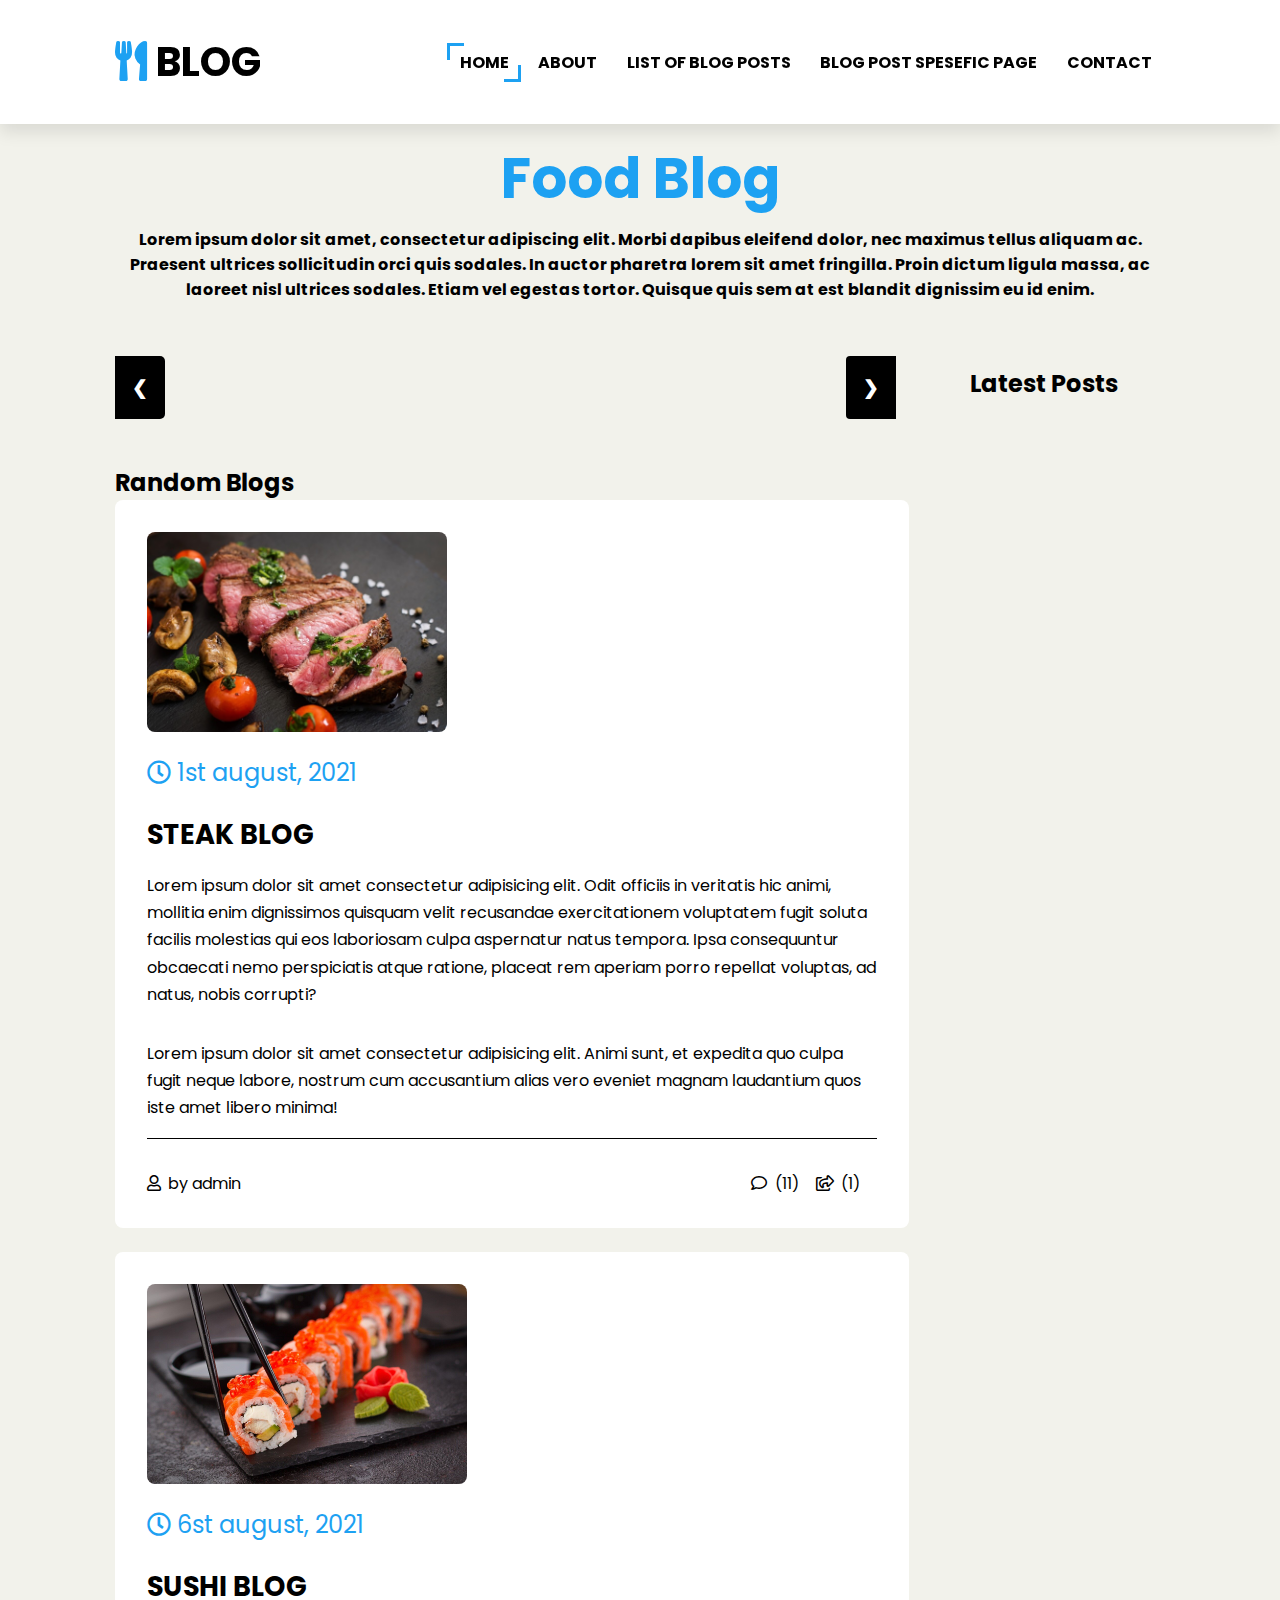
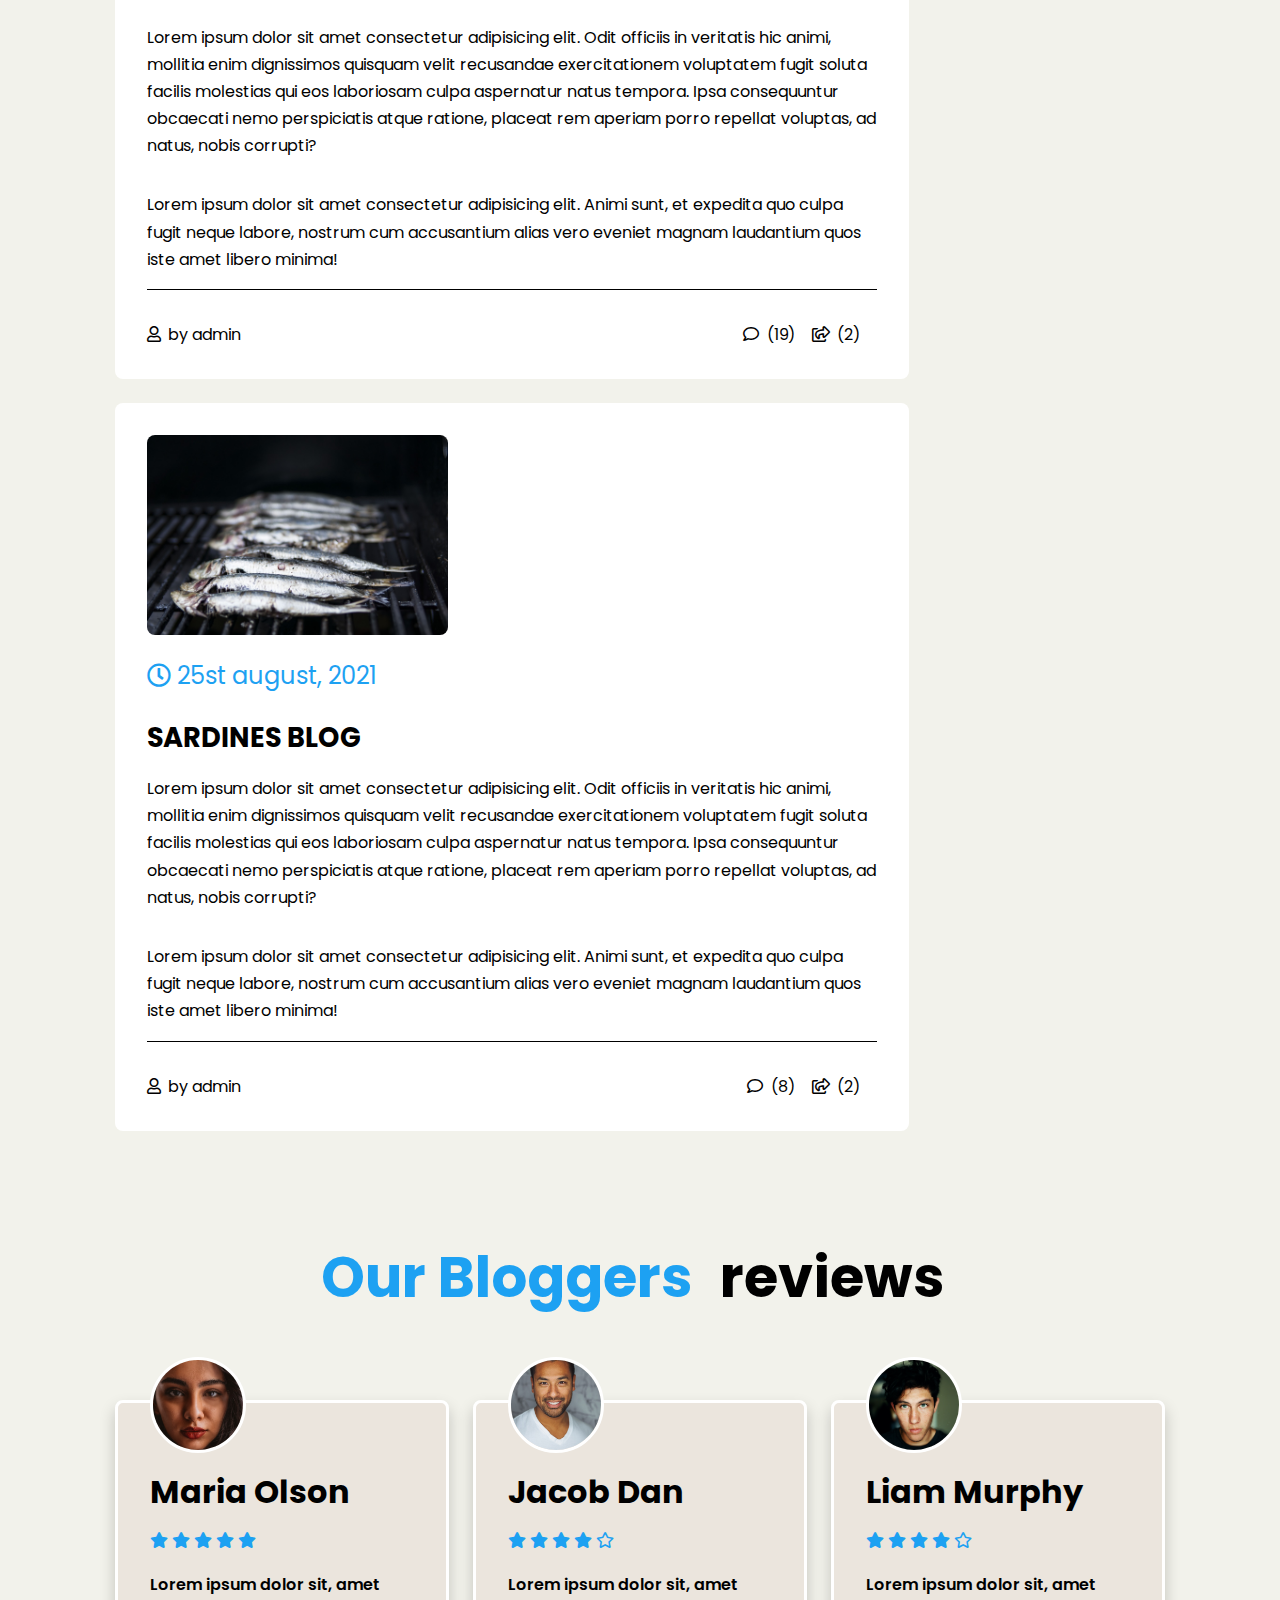
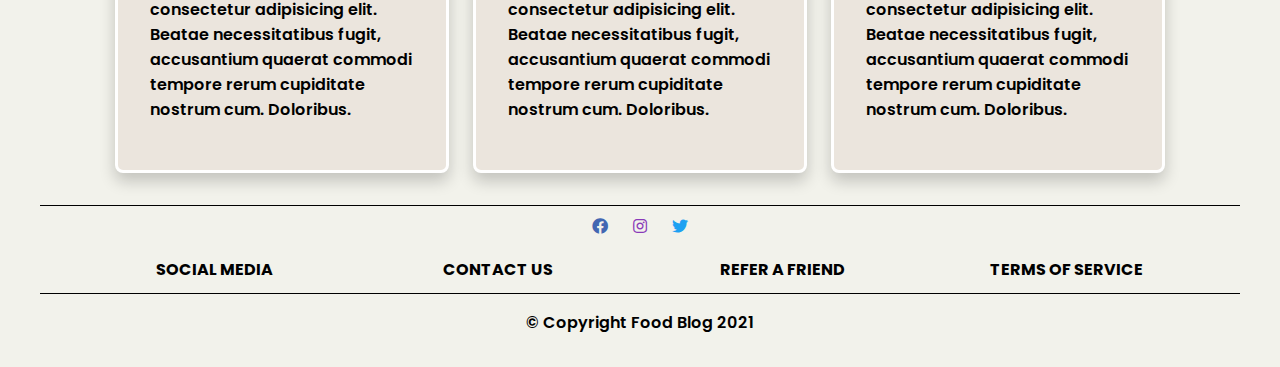
<file: index.html>
<!DOCTYPE html>
<html lang="en">
   <head>
      <meta charset="UTF-8">
      <meta http-equiv="X-UA-Compatible" content="IE=edge">
      <meta name="viewport" content="width=device-width, initial-scale=1.0">
      <meta name="description" content="Get inspired by multiple blogs and start your own blog now!">
      <link rel="stylesheet" href="https://cdnjs.cloudflare.com/ajax/libs/font-awesome/5.15.4/css/all.min.css" integrity="sha512-1ycn6IcaQQ40/MKBW2W4Rhis/DbILU74C1vSrLJxCq57o941Ym01SwNsOMqvEBFlcgUa6xLiPY/NS5R+E6ztJQ==" crossorigin="anonymous" referrerpolicy="no-referrer" />
      <link rel="stylesheet" href="css/style.css">
      <title>Home Page</title>
   </head>
   <body>
      <header>
         <a href="#" class="logo"><i class="fas fa-utensils"></i>BLOG</a>
         <div id="hamburger" class="fas fa-bars"></div>
         <nav class="navbar" id="navbar">
            <a href="#home" class="nav-item active">HOME</a>
            <a href="about.html" class="nav-item">ABOUT</a>
            <a href="blogpage.html" class="nav-item">LIST OF BLOG POSTS</a>
            <a href="#specific" class="nav-item">BLOG POST SPESEFIC PAGE</a>
            <a href="contact.html" class="nav-item">CONTACT</a>
         </nav>
      </header>
           <section class="food-blog">
         <h1>Food Blog</h1>
         <p>Lorem ipsum dolor sit amet, consectetur adipiscing elit. Morbi dapibus eleifend dolor, nec maximus tellus aliquam ac. Praesent ultrices sollicitudin orci quis sodales. In auctor pharetra lorem sit amet fringilla. Proin dictum ligula massa, ac laoreet nisl ultrices sodales. Etiam vel egestas tortor. Quisque quis sem at est blandit dignissim eu id enim. </p>
      </section>
      <section class="home" id="home">
         <div class="home-content">
            <a class="Back" onclick="plusSlides(-1)">&#10094;</a>
            <a class="forward" onclick="plusSlides(1)">&#10095;</a>
         </div>
         <div class="slider">
            <h2>Latest Posts</h2>
         </div>
      </section>
      <section class="posts" id="posts">
         <h2>Random Blogs</h2>
         <div class="post-container">
            <div class="post">
               <img src="images/juicy-steak-medium-rare-beef-wit.jpg" alt="Juicy steak picture" class="post-image">
               <div class="date">
                  <i class="far fa-clock"></i>
                  <span>1st august, 2021</span>
               </div>
               <h3 class="title">STEAK BLOG</h3>
               <p class="text">Lorem ipsum dolor sit amet consectetur adipisicing elit. Odit officiis in veritatis hic animi, mollitia enim dignissimos quisquam velit recusandae exercitationem voluptatem fugit soluta facilis molestias qui eos laboriosam culpa aspernatur natus tempora. Ipsa consequuntur obcaecati nemo perspiciatis atque ratione, placeat rem aperiam porro repellat voluptas, ad natus, nobis corrupti?</p>
               <p class="text">Lorem ipsum dolor sit amet consectetur adipisicing elit. Animi sunt, et expedita quo culpa fugit neque labore, nostrum cum accusantium alias vero eveniet magnam laudantium quos iste amet libero minima!</p>
               <div class="line"></div>
               <div class="links">
                  <a href="#" class="user">
                  <i class="far fa-user"></i>
                  <span>by admin</span>
                  </a>
                  <a href="#" class="icon">
                  <i class="far fa-comment"></i>
                  <span>(11)</span>
                  </a>
                  <a href="#" class="icon">
                  <i class="far fa-share-square"></i>
                  <span>(1)</span>
                  </a>
               </div>
            </div>
            <div class="post">
               <img src="images/sushi-2853382_1280.jpg" alt="Sushi picture" class="post-image">
               <div class="date">
                  <i class="far fa-clock"></i>
                  <span>6st august, 2021</span>
               </div>
               <h3 class="title">SUSHI BLOG</h3>
               <p class="text">Lorem ipsum dolor sit amet consectetur adipisicing elit. Odit officiis in veritatis hic animi, mollitia enim dignissimos quisquam velit recusandae exercitationem voluptatem fugit soluta facilis molestias qui eos laboriosam culpa aspernatur natus tempora. Ipsa consequuntur obcaecati nemo perspiciatis atque ratione, placeat rem aperiam porro repellat voluptas, ad natus, nobis corrupti?</p>
               <p class="text">Lorem ipsum dolor sit amet consectetur adipisicing elit. Animi sunt, et expedita quo culpa fugit neque labore, nostrum cum accusantium alias vero eveniet magnam laudantium quos iste amet libero minima!</p>
               <div class="line"></div>
               <div class="links">
                  <a href="#" class="user">
                  <i class="far fa-user"></i>
                  <span>by admin</span>
                  </a>
                  <a href="#" class="icon">
                  <i class="far fa-comment"></i>
                  <span>(19)</span>
                  </a>
                  <a href="#" class="icon">
                  <i class="far fa-share-square"></i>
                  <span>(2)</span>
                  </a>
               </div>
            </div>
            <div class="post">
               <img src="images/sardines-3732727_1280.jpeg" alt="Sardines photo" class="post-image">
               <div class="date">
                  <i class="far fa-clock"></i>
                  <span>25st august, 2021</span>
               </div>
               <h3 class="title">SARDINES BLOG</h3>
               <p class="text">Lorem ipsum dolor sit amet consectetur adipisicing elit. Odit officiis in veritatis hic animi, mollitia enim dignissimos quisquam velit recusandae exercitationem voluptatem fugit soluta facilis molestias qui eos laboriosam culpa aspernatur natus tempora. Ipsa consequuntur obcaecati nemo perspiciatis atque ratione, placeat rem aperiam porro repellat voluptas, ad natus, nobis corrupti?</p>
               <p class="text">Lorem ipsum dolor sit amet consectetur adipisicing elit. Animi sunt, et expedita quo culpa fugit neque labore, nostrum cum accusantium alias vero eveniet magnam laudantium quos iste amet libero minima!</p>
               <div class="line"></div>
               <div class="links">
                  <a href="#" class="user">
                  <i class="far fa-user"></i>
                  <span>by admin</span>
                  </a>
                  <a href="#" class="icon">
                  <i class="far fa-comment"></i>
                  <span>(8)</span>
                  </a>
                  <a href="#" class="icon">
                  <i class="far fa-share-square"></i>
                  <span>(2)</span>
                  </a>
               </div>
            </div>
         </div>
      </section>
      <section class="review" id="review">
         <h2 class="heading">Our Bloggers <span>reviews</span></h2>
         <div class="box-container">
            <div class="box">
               <img src="images/photo-1557296387-5358ad7997bb.jpeg" alt="portrait"> 
               <h3>Maria Olson</h3>
               <div class="stars">
                  <i class="fas fa-star"></i>
                  <i class="fas fa-star"></i>
                  <i class="fas fa-star"></i>
                  <i class="fas fa-star"></i>
                  <i class="fas fa-star"></i>
               </div>
               <p>Lorem ipsum dolor sit, amet consectetur adipisicing elit. Beatae necessitatibus fugit, accusantium quaerat commodi tempore rerum cupiditate nostrum cum. Doloribus.</p>
            </div>
            <div class="box">
               <img src="images/photo-1507003211169-0a1dd7228f2d.jpeg" alt="portrait"> 
               <h3>Jacob Dan</h3>
               <div class="stars">
                  <i class="fas fa-star"></i>
                  <i class="fas fa-star"></i>
                  <i class="fas fa-star"></i>
                  <i class="fas fa-star"></i>
                  <i class="far fa-star"></i>
               </div>
               <p>Lorem ipsum dolor sit, amet consectetur adipisicing elit. Beatae necessitatibus fugit, accusantium quaerat commodi tempore rerum cupiditate nostrum cum. Doloribus.</p>
            </div>
            <div class="box">
               <img src="images/photo-1499996860823-5214fcc65f8f.jpeg" alt="portrait"> 
               <h3>Liam Murphy</h3>
               <div class="stars">
                  <i class="fas fa-star"></i>
                  <i class="fas fa-star"></i>
                  <i class="fas fa-star"></i>
                  <i class="fas fa-star"></i>
                  <i class="far fa-star"></i>
               </div>
               <p>Lorem ipsum dolor sit, amet consectetur adipisicing elit. Beatae necessitatibus fugit, accusantium quaerat commodi tempore rerum cupiditate nostrum cum. Doloribus.</p>
            </div>
         </div>
      </section>
      <footer>
         <div class="line"></div>
         <div class="social-media">
            <a href="#"><i class="fab fa-facebook"></i></a>
            <a href="#"><i class="fab fa-instagram"></i></a>
            <a href="#"><i class="fab fa-twitter"></i></a>
         </div>
         <div class="footer-choice">
            <div class="footer-nav">
               <ul>
                  <li><a class="nav-link" href="#">SOCIAL MEDIA</a></li>
               </ul>
            </div>
            <div class="footer-nav">
               <ul>
                  <li><a class="nav-link" href="#">CONTACT US</a></li>
               </ul>
            </div>
            <div class="footer-nav">
               <ul>
                  <li><a class="nav-link" href="#">REFER A FRIEND</a></li>
               </ul>
            </div>
            <div class="footer-nav">
               <ul>
                  <li><a class="nav-link" href="#">TERMS OF SERVICE</a></li>
               </ul>
            </div>
         </div>
         <div class="copyright">
            <p>&#169; Copyright Food Blog 2021</p>
         </div>
      </footer>
      <script src="js/index.js"></script>
      <script src="js/custom.js"></script>
   </body>
</html>
</file>
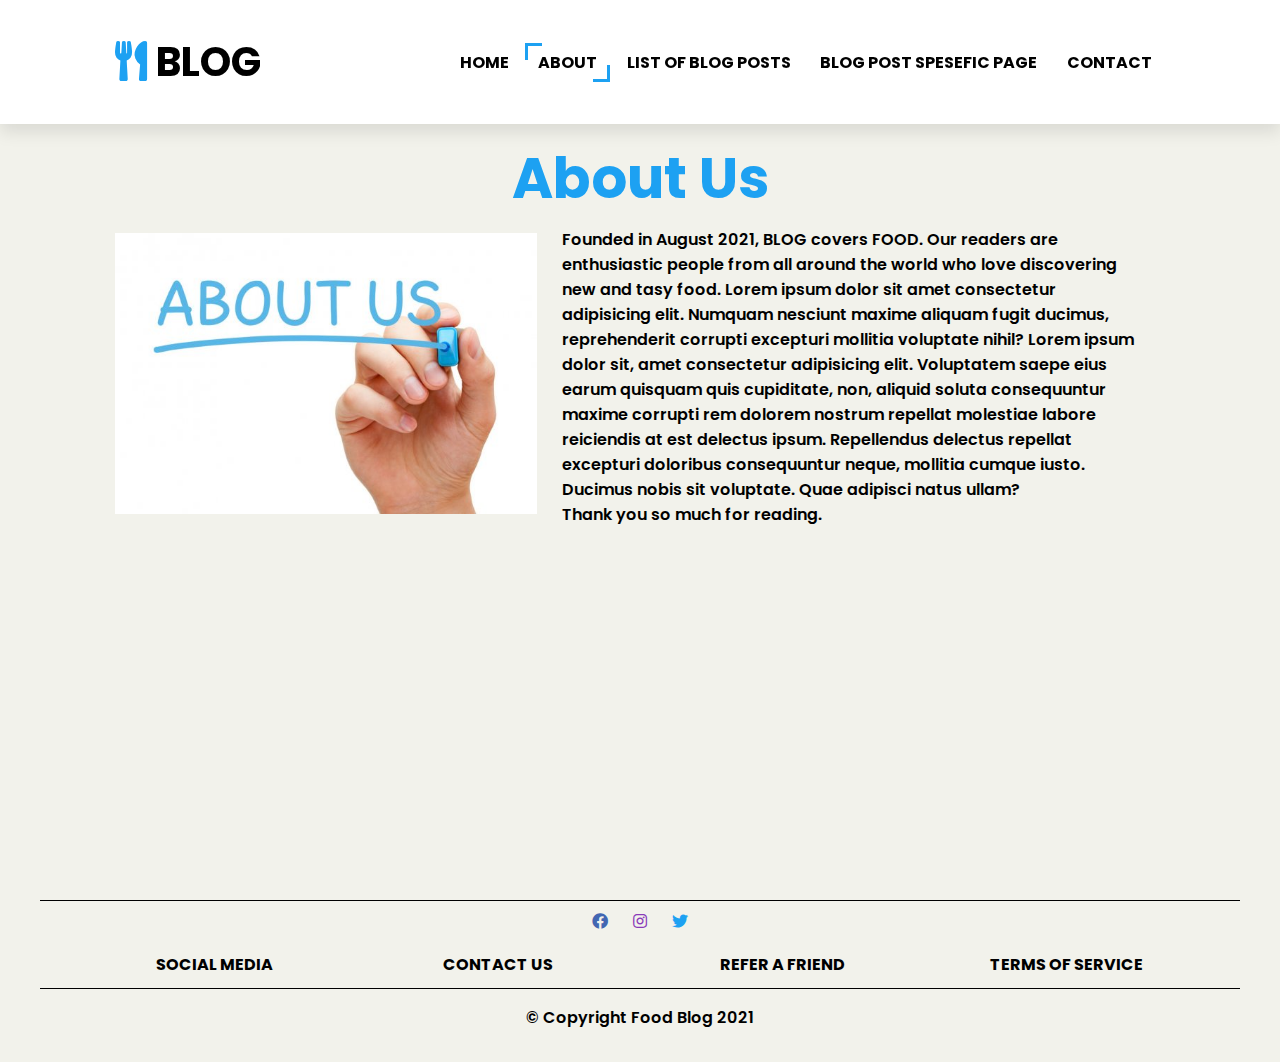
<file: about.html>
<!DOCTYPE html>
<html lang="en">
   <head>
      <meta charset="UTF-8">
      <meta http-equiv="X-UA-Compatible" content="IE=edge">
      <meta name="viewport" content="width=device-width, initial-scale=1.0">
      <meta name="description" content="Everything you need to know about  Food Blog">
      <link rel="stylesheet" href="https://cdnjs.cloudflare.com/ajax/libs/font-awesome/5.15.4/css/all.min.css" integrity="sha512-1ycn6IcaQQ40/MKBW2W4Rhis/DbILU74C1vSrLJxCq57o941Ym01SwNsOMqvEBFlcgUa6xLiPY/NS5R+E6ztJQ==" crossorigin="anonymous" referrerpolicy="no-referrer" />
      <link rel="stylesheet" href="css/style.css">
      <title>About Page</title>
   </head>
   <body>
      <header>
         <a href="index.html" class="logo"><i class="fas fa-utensils"></i>BLOG</a>
         <div id="hamburger" class="fas fa-bars"></div>
         <nav class="navbar" id="navbar">
            <a href="index.html" class="nav-item">HOME</a>
            <a href="about.html" class="nav-item active">ABOUT</a>
            <a href="blogpage.html" class="nav-item">LIST OF BLOG POSTS</a>
            <a href="#specific" class="nav-item">BLOG POST SPESEFIC PAGE</a>
            <a href="contact.html" class="nav-item">CONTACT</a>
         </nav>
      </header>
      <div class="about-us">
         <h1>About Us</h1>
         <div class="about-us-section">
            <div class="about-image">
               <img src="images/depositphotos_39479909-stock-photo-about-us-blue-marker.jpeg" alt="about us image"> 
            </div>
            <div class="content">
               <p>Founded in August 2021, BLOG covers FOOD. Our readers are enthusiastic people from all around the world who love discovering new and tasy food. Lorem ipsum dolor sit amet consectetur adipisicing elit. Numquam nesciunt maxime aliquam fugit ducimus, reprehenderit corrupti excepturi mollitia voluptate nihil? Lorem ipsum dolor sit, amet consectetur adipisicing elit. Voluptatem saepe eius earum quisquam quis cupiditate, non, aliquid soluta consequuntur maxime corrupti rem dolorem nostrum repellat molestiae labore reiciendis at est delectus ipsum. Repellendus delectus repellat excepturi doloribus consequuntur neque, mollitia cumque iusto. Ducimus nobis sit voluptate. Quae adipisci natus ullam?</p>
               <p> Thank you so much for reading.</p>
            </div>
         </div>
      </div>
   
      <footer>
         <div class="line"></div>
         <div class="social-media">
            <a href="#"><i class="fab fa-facebook"></i></a>
            <a href="#"><i class="fab fa-instagram"></i></a>
            <a href="#"><i class="fab fa-twitter"></i></a>
         </div>
         <div class="footer-choice">
            <div class="footer-nav">
               <ul>
                  <li><a class="nav-link" href="#">SOCIAL MEDIA</a></li>
               </ul>
            </div>
            <div class="footer-nav">
               <ul>
                  <li><a class="nav-link" href="#">CONTACT US</a></li>
               </ul>
            </div>
            <div class="footer-nav">
               <ul>
                  <li><a class="nav-link" href="#">REFER A FRIEND</a></li>
               </ul>
            </div>
            <div class="footer-nav">
               <ul>
                  <li><a class="nav-link" href="#">TERMS OF SERVICE</a></li>
               </ul>
            </div>
         </div>
         <div class="copyright">
            <p>&#169; Copyright Food Blog 2021</p>
         </div>
      </footer>
      <script src="js/index.js"></script>
      <script src="js/custom.js"></script>
      </div>
   </body>
</html>
</file>
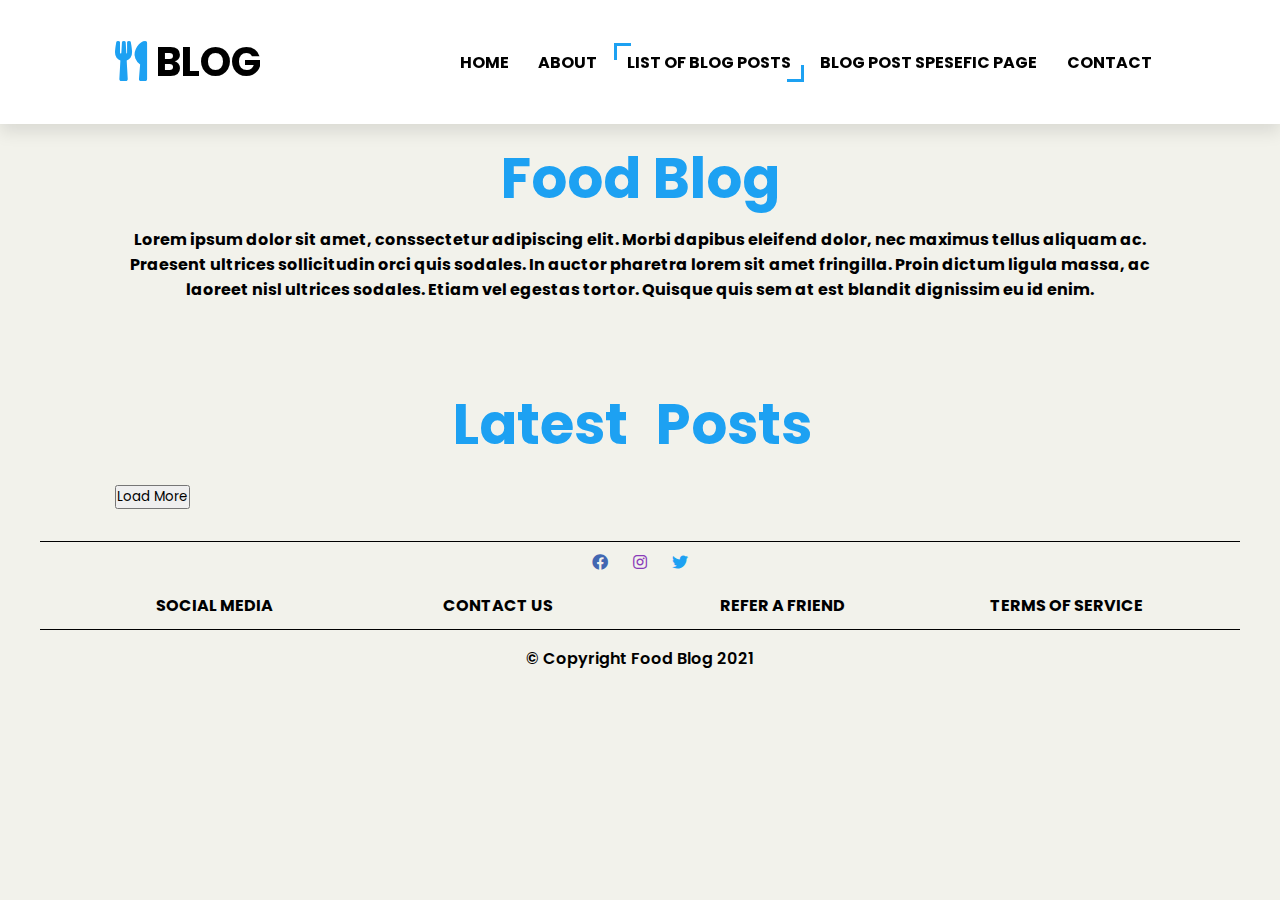
<file: blogpage.html>
<!DOCTYPE html>
<html lang="en">
   <head>
      <meta charset="UTF-8">
      <meta http-equiv="X-UA-Compatible" content="IE=edge">
      <meta name="viewport" content="width=device-width, initial-scale=1.0">
      <meta name="description" content="Get inspired by multiple blogs and start your own blog now!">
      <link rel="stylesheet" href="https://cdnjs.cloudflare.com/ajax/libs/font-awesome/5.15.4/css/all.min.css" integrity="sha512-1ycn6IcaQQ40/MKBW2W4Rhis/DbILU74C1vSrLJxCq57o941Ym01SwNsOMqvEBFlcgUa6xLiPY/NS5R+E6ztJQ==" crossorigin="anonymous" referrerpolicy="no-referrer" />
      <link rel="stylesheet" href="css/style.css">
      <title>Blog Page</title>
      <style type="text/css">
      </style>
   </head>
   <body>
      <header>
         <a href="index.html" class="logo"><i class="fas fa-utensils"></i>BLOG</a>
         <div id="hamburger" class="fas fa-bars"></div>
         <nav class="navbar" id="navbar">
            <a href="index.html" class="nav-item">HOME</a>
            <a href="about.html" class="nav-item">ABOUT</a>
            <a href="blogpage.html" class="nav-item active">LIST OF BLOG POSTS</a>
            <a href="#specific" class="nav-item">BLOG POST SPESEFIC PAGE</a>
            <a href="contact.html" class="nav-item">CONTACT</a>
        </nav>
      </header>
       <section class="food-blog">
         <h1>Food Blog</h1>
         <p>Lorem ipsum dolor sit amet, conssectetur adipiscing elit. Morbi dapibus eleifend dolor, nec maximus tellus aliquam ac. Praesent ultrices sollicitudin orci quis sodales. In auctor pharetra lorem sit amet fringilla. Proin dictum ligula massa, ac laoreet nisl ultrices sodales. Etiam vel egestas tortor. Quisque quis sem at est blandit dignissim eu id enim. </p>
      </section>
      <section class="latest-posts" id="latest-posts">
         <h2 class="heading">Latest <span>Posts</span></h2>
         <div class="box-container gallery"></div>
         <input type="button" name="" value="Load More" id="load_more">
      </section>
      <div id="modal01" class="w3-modal" onclick="this.style.display='none'" style="padding-top:150px;">
         <div class="w3-modal-content w3-animate-zoom">
            <img id="img01" style="width:100%">
         </div>
      </div>
      <footer>
         <div class="line"></div>
         <div class="social-media">
            <a href="#"><i class="fab fa-facebook"></i></a>
            <a href="#"><i class="fab fa-instagram"></i></a>
            <a href="#"><i class="fab fa-twitter"></i></a>
         </div>
         <div class="footer-choice">
            <div class="footer-nav">
               <ul>
                  <li><a class="nav-link" href="#">SOCIAL MEDIA</a></li>
               </ul>
            </div>
            <div class="footer-nav">
               <ul>
                  <li><a class="nav-link" href="#">CONTACT US</a></li>
               </ul>
            </div>
            <div class="footer-nav">
               <ul>
                  <li><a class="nav-link" href="#">REFER A FRIEND</a></li>
               </ul>
            </div>
            <div class="footer-nav">
               <ul>
                  <li><a class="nav-link" href="#">TERMS OF SERVICE</a></li>
               </ul>
            </div>
         </div>
       <div class="copyright">
      <p>&#169; Copyright Food Blog 2021</p>
      </div>
      </footer>
      <script src="js/index.js"></script>
      <script src="js/blogpage.js"></script>
      <script type="text/javascript">
         function onClick(element) {
           document.getElementById("img01").src = element.src;
           document.getElementById("modal01").style.display = "block";
          }
      </script>
   </body>
   </html>
</file>
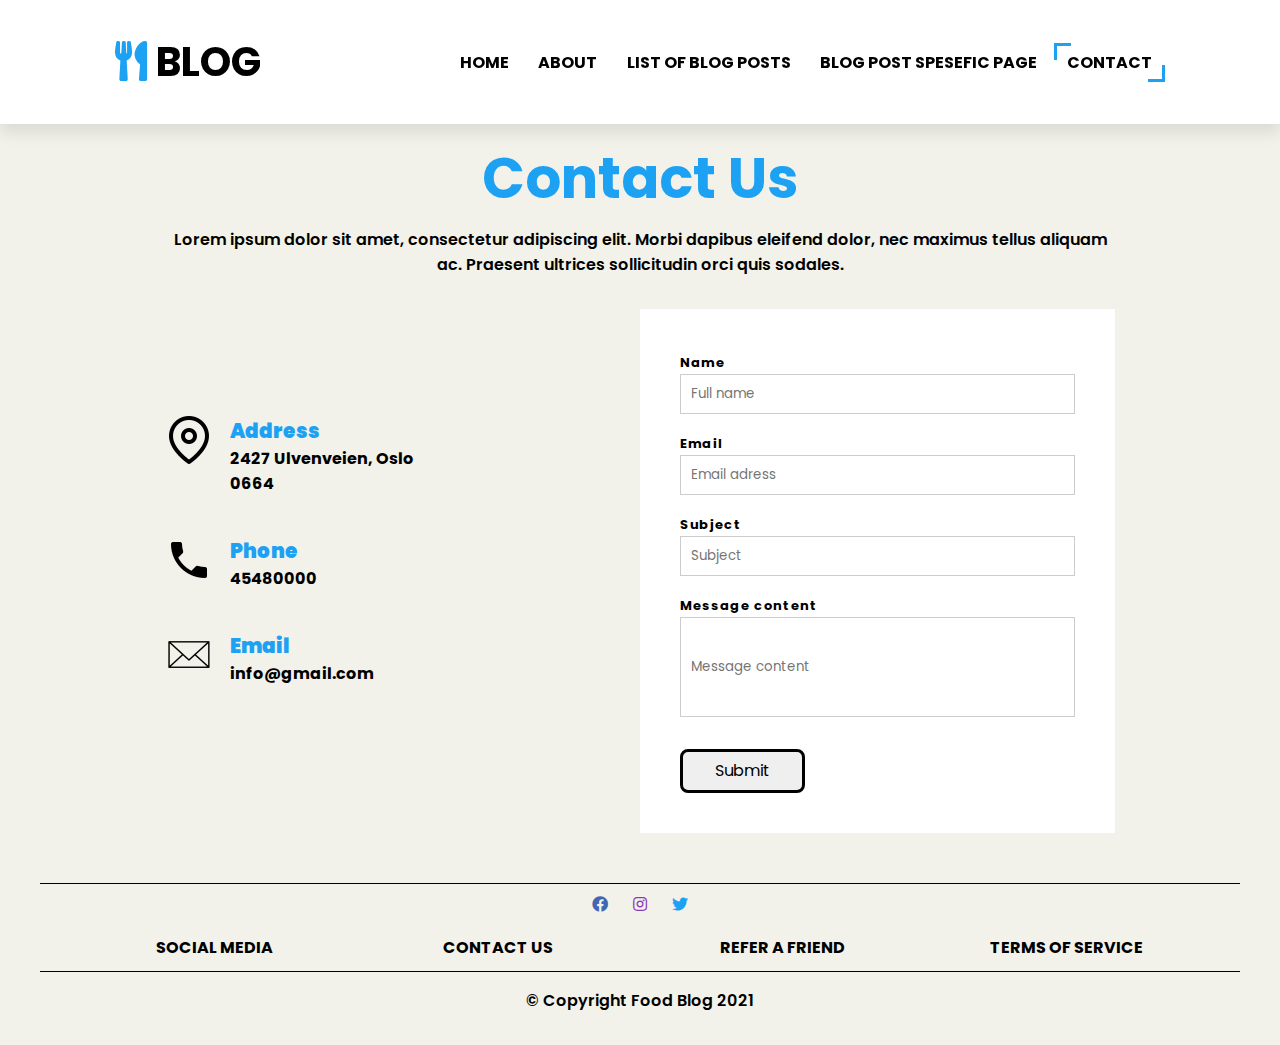
<file: contact.html>
<!DOCTYPE html>
<html lang="en">
   <head>
      <meta charset="UTF-8">
      <meta http-equiv="X-UA-Compatible" content="IE=edge">
      <meta name="viewport" content="width=device-width, initial-scale=1.0">
      <meta name="description" content="Contact us at mail:blogdejan@gmail.com // phone:+474547889 - We wil get you the help you need">
      <link rel="stylesheet" href="https://cdnjs.cloudflare.com/ajax/libs/font-awesome/5.15.4/css/all.min.css" integrity="sha512-1ycn6IcaQQ40/MKBW2W4Rhis/DbILU74C1vSrLJxCq57o941Ym01SwNsOMqvEBFlcgUa6xLiPY/NS5R+E6ztJQ==" crossorigin="anonymous" referrerpolicy="no-referrer" />
      <link rel="stylesheet" href="css/style.css">
      <title>Contact Page</title>
   </head>
   <body>
      <header>
         <a href="index.html" class="logo"><i class="fas fa-utensils"></i>BLOG</a>
         <div id="hamburger" class="fas fa-bars"></div>
         <nav class="navbar" id="navbar">
            <a href="index.html" class="nav-item">HOME</a>
            <a href="about.html" class="nav-item">ABOUT</a>
            <a href="blogpage.html" class="nav-item">LIST OF BLOG POSTS</a>
            <a href="#specific" class="nav-item">BLOG POST SPESEFIC PAGE</a>
            <a href="contact.html" class="nav-item active">CONTACT</a>
         </nav>
      </header>
      <section class="contact-us">
         <h1>Contact Us</h1>
         <p>Lorem ipsum dolor sit amet, consectetur adipiscing elit. Morbi dapibus eleifend dolor, nec maximus tellus aliquam ac. Praesent ultrices sollicitudin orci quis sodales. 
         <p>
      </section>
      <div class="contact-us-section">
         <div class="contact-info">
            <div class="address">
               <h4>Address</h4>
               <p>2427 Ulvenveien, Oslo 0664</p>
            </div>
            <div class="phone">
               <h4>Phone</h4>
               <p>45480000</p>
            </div>
            <div class="email">
               <h4>Email</h4>
               <p>info@gmail.com</p>
            </div>
         </div>
         <div class="contact-form">
            <form>
               <div class="form-input">
                  <label>
                  <span>Name</span>
                  <input name="firstName"id="firstName" placeholder="Full name">
                  </label>
                  <div class="form-error" id="nameError">Should be more than 5 characters long</div>
               </div>
               <div class="form-input">
                  <label>
                  <span>Email</span>
                  <input name="email"id="email" placeholder="Email adress">
                  </label>
                  <div class="form-error" id="emailError">Must be a valid email address</div>
               </div>
               <div class="form-input">
                  <label>
                  <span>Subject</span>
                  <input name="subject"id="subject" placeholder="Subject">
                  </label>
                  <div class="form-error" id="subjectError">Should be more than 15 characters long</div>
               </div>
               <div class="form-input">
                  <label>
                  <span>Message content</span>
                  <input name="message"id="message" placeholder="Message content">
                  </label>
                  <div class="form-error" id="messageError">Should be more than 25 characters long</div>
               </div>
               <input type="submit" value="Submit">
            </form>
         </div>
      </div>
      <footer>
         <div class="line"></div>
         <div class="social-media">
            <a href="#"><i class="fab fa-facebook"></i></a>
            <a href="#"><i class="fab fa-instagram"></i></a>
            <a href="#"><i class="fab fa-twitter"></i></a>
         </div>
         <div class="footer-choice">
            <div class="footer-nav">
               <ul>
                  <li><a class="nav-link" href="#">SOCIAL MEDIA</a></li>
               </ul>
            </div>
            <div class="footer-nav">
               <ul>
                  <li><a class="nav-link" href="#">CONTACT US</a></li>
               </ul>
            </div>
            <div class="footer-nav">
               <ul>
                  <li><a class="nav-link" href="#">REFER A FRIEND</a></li>
               </ul>
            </div>
            <div class="footer-nav">
               <ul>
                  <li><a class="nav-link" href="#">TERMS OF SERVICE</a></li>
               </ul>
            </div>
         </div>
         <div class="copyright">
            <p>&#169; Copyright Food Blog 2021</p>
         </div>
      </footer>
      <script src="js/contact.js"></script>
      <script src="js/index.js"></script>
   </body>
</html>
</file>
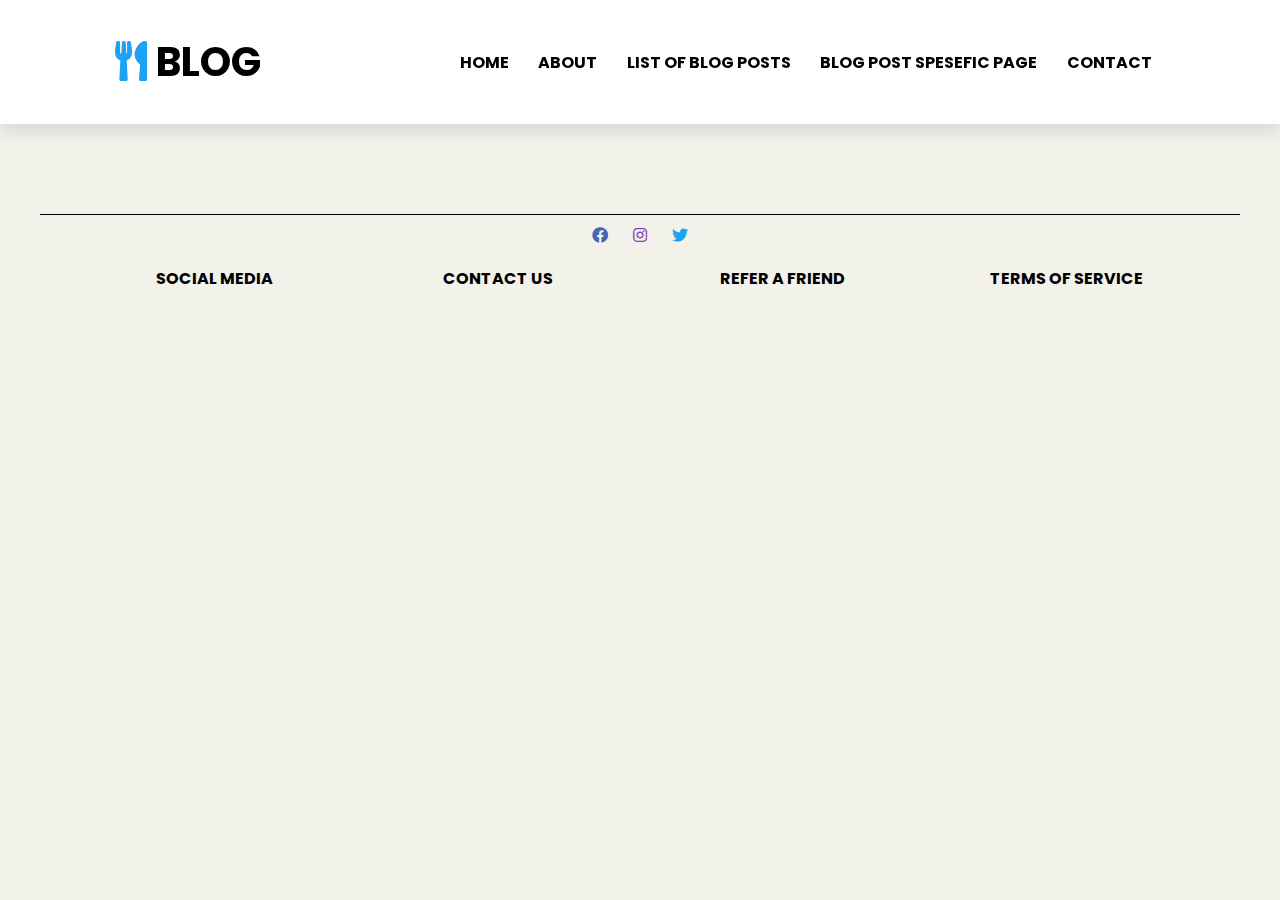
<file: singleblog.html>
<!DOCTYPE html>
<html lang="en">

<head>
    <meta charset="UTF-8">
    <meta http-equiv="X-UA-Compatible" content="IE=edge">
    <meta name="viewport" content="width=device-width, initial-scale=1.0">
    <meta name="description" content="Spesefic information about a post">
    <link rel="stylesheet" href="https://cdnjs.cloudflare.com/ajax/libs/font-awesome/5.15.4/css/all.min.css" integrity="sha512-1ycn6IcaQQ40/MKBW2W4Rhis/DbILU74C1vSrLJxCq57o941Ym01SwNsOMqvEBFlcgUa6xLiPY/NS5R+E6ztJQ==" crossorigin="anonymous" referrerpolicy="no-referrer" />
    <link rel="stylesheet" href="css/style.css">
    <title>Blog Page</title>
    <style type="text/css">
    .sl-prev,
    .sl-next {
        display: none !important;
    }
    </style>
</head>

<body>
    <header> 
        <a href="index.html" class="logo"><i class="fas fa-utensils"></i>BLOG</a>
        <div id="hamburger" class="fas fa-bars"></div>
        <nav class="navbar"> 
            <a href="index.html">HOME</a> 
            <a href="about.html">ABOUT</a> 
            <a href="blogpage.html">LIST OF BLOG POSTS</a> 
            <a href="#specific">BLOG POST SPESEFIC PAGE</a> 
            <a href="contact.html">CONTACT</a> 
        </nav>
    </header>
    <section class="single-latest-posts" id="single-latest-posts">
        <div class="single-box-container" style="margin-top:150px;"></div>
    </section>
    <footer>
        <div class="line"></div>
        <div class="social-media"> <a href="#"><i class="fab fa-facebook"></i></a> <a href="#"><i class="fab fa-instagram"></i></a> <a href="#"><i class="fab fa-twitter"></i></a> </div>
        <div class="footer-choice">
            <div class="footer-nav">
                <ul>
                    <li><a class="nav-link" href="#">SOCIAL MEDIA</a></li>
                </ul>
            </div>
            <div class="footer-nav">
                <ul>
                    <li><a class="nav-link" href="#">CONTACT US</a></li>
                </ul>
            </div>
            <div class="footer-nav">
                <ul>
                    <li><a class="nav-link" href="#">REFER A FRIEND</a></li>
                </ul>
            </div>
            <div class="footer-nav">
                <ul>
                    <li><a class="nav-link" href="#">TERMS OF SERVICE</a></li>
                </ul>
            </div>
        </div>
    </footer>
    <script type="text/javascript">
    async function singlePost() {
        var urlParams = new URLSearchParams(window.location.search);
        if(urlParams.has('id') == true) {
            var id = urlParams.get('id');
            var url = 'https://www.flowerpowerdejan.no/wp-json/wp/v2/posts/' + id
            const postsContainer = document.querySelector(".single-box-container")
            const response = await fetch(url);
            const post = await response.json();
            var content = post.content.rendered.replace(/<img[^>]*>/g, "");
            var content = content.replace(/<[^>]*>?/gm, '');
            var html = '';
            html += `
           <div class="blog-post">
             <div class="post-image gallery"><img src=${post.images.medium}></div>
             <h2><a href="/project-exam-dejandejic-main/singleblog.html?blog=fish">${post.title.rendered}</a></h2>
              <h4>${content}</h4>
           </div>`;
            postsContainer.innerHTML += html
         }
    }
    singlePost();
    </script>
</body>
</html>
</file>
<file: css/style.css>
@import url("https://fonts.googleapis.com/css2?family=Poppins:wght@100&display=swap");
:root {
  --blue: #1da1f2;
}

* {
  font-family: "Poppins", sans-serif;
  margin: 0px;
  padding: 0px;
  box-sizing: border-box;
}

*::selection {
  color: #1da1f2;
}

body {
  background: #f2f2eb;
}

section {
  padding: 2rem 9%;
}

/* Nav Bar */

a {
  text-decoration: none;
  color: black;
}

header {
  position: fixed;
  top: 0;
  left: 0;
  right: 0;
  z-index: 1000;
  display: flex;
  align-items: center;
  justify-content: space-between;
  background: white;
  padding: 2rem 9%;
  box-shadow: 0 0.5rem 1rem rgb(0, 0, 0, 0.1);
}

header .logo {
  font-size: 2.5rem;
  font-weight: bold;
}

header .logo i {
  padding-right: 8px;
  color: #1da1f2;
}

header .navbar a {
  margin-left: 2rem;
  color: black;
  font-weight: bold;
}

header .navbar a:hover {
  color: #1da1f2;
}

#hamburger {
  font-size: 1.5rem;
  cursor: pointer;
  padding: 0.5rem 1.5rem;
  display: none;
}

header .navbar a:hover:after,
header .navbar a:hover:before,
.footer-choice .nav-link:hover:after,
.footer-choice .nav-link:hover:before,
header .navbar a.active:after,
header .navbar a.active:before {
  transform: translate(0%, 0%);
  opacity: 1;
}

header .navbar a:after,
.footer-choice .nav-link:after {
  right: 0;
  bottom: 0;
  border-right: 3px solid #1da1f2;
  border-bottom: 3px solid #1da1f2;
  transform: translate(-100%, -50%);
}

header .navbar a:before,
.footer-choice .nav-link:before {
  left: 0;
  top: 0;
  border-left: 3px solid #1da1f2;
  border-top: 3px solid #1da1f2;
  transform: translate(100%, 50%);
}

header .navbar a:after,
header .navbar a:before,
.footer-choice .nav-link:after,
.footer-choice .nav-link:before {
  height: 14px;
  width: 14px;
  position: absolute;
  content: "";
  transition: all 0.35s ease;
  opacity: 0;
}

header .navbar a,
.footer-choice .nav-link {
  position: relative;
  text-decoration: none;
  padding: 0.5em 0.8em !important;
  margin: 0.2em 0;
}

/* --------------------------------------------------------------*/

/* Slideshow container */

.post-slider {
  max-width: 1000px;
  position: relative;
  margin: auto;
}

.home-content .blog-post-content {
  display: none;
}

.home-content .blog-post-content:nth-child(3) {
  display: block;
}

#home .slider .blog-post h4 {
  display: none !important;
}

/* forward & Back buttons */

.Back,
.forward {
  cursor: pointer;
  position: absolute;
  top: 38%;
  width: auto;
  margin-top: -23px;
  padding: 17px;
  color: #fff;
  font-weight: bold;
  font-size: 19px;
  transition: 0.4s ease;
  border-radius: 0 5px 5px 0;
  user-select: none;
  background: #000;
}

.forward {
  right: 0;
  border-radius: 4px 0 0 4px;
}

.Back:hover,
.forward:hover {
  background-color: #1da1f2;
}

/* Caption Info */

.Info {
  color: #e3e3e3;
  font-size: 16px;
  padding: 10px 14px;
  position: absolute;
  bottom: 10px;
  width: 100%;
  text-align: center;
}

.MessageInfo {
  color: #f2f2f3;
  font-size: 14px;
  padding: 10px 14px;
  position: absolute;
  top: 0;
}

.dots {
  cursor: pointer;
  height: 16px;
  width: 16px;
  margin: 0 3px;
  background-color: #acc;
  border-radius: 50%;
  display: inline-block;
  transition: background-color 0.5s ease;
}

.enable,
.dots:hover {
  background-color: #717161;
}

/* --------------------------------------------------------------*/

/* Home Page */

.slider {
  top: 0px;
  position: relative;
  width: 20%;
}

.food-blog p {
  font-weight: bold;
  max-width: 1053px;
  text-align: center;
  margin: 0px auto;
}

.blog-post-random .post-image img {
  width: 100%;
}

.slider-img {
  display: flex;
  transform: translateX(0);
  transition: transform 0.5s;
}

.slider-img img {
  border-radius: 10px;
}

.slider .slider-img img {
  width: 600px;
  height: 300px;
}

button {
  background: black;
  border: 0;
  border-radius: 50%;
  color: white;
  cursor: pointer;
  font-size: 1.5rem;
  font-weight: bold;
  height: 3rem;
  opacity: 0.5;
  position: absolute;
  transition: opacity 0.25s;
  width: 3rem;
  z-index: 1;
}

.previous {
  left: 5px;
}

.next {
  right: 5px;
}

button:hover {
  opacity: 1;
}

.home {
  display: flex;
  gap: 1.5rem;
}

section#home {
  max-height: 800px;
}

section#posts {
  width: 80%;
}

.blog-post-random:nth-child(even) {
  display: none;
}

.blog-post-content img {
  max-height: 466px;
  object-fit: cover;
  width: 100% !important;
  max-width: 100% !important;
}

.home .home-content {
  padding-top: 1.5rem;
  width: 80%;
  margin-right: 50px;
  position: relative;
}

a.Back {
  left: 0px;
}

.register-form {
  text-align: left;
  padding: 20px;
  background: #e8e8e8;
}

.home .content h1 {
  font-size: 5rem;
  color: #1da1f2;
}

.home .content p {
  font: 2rem;
  color: black;
  padding: 1rem 0;
}

.btn {
  display: inline-block;
  padding: 0.8rem 3rem;
  border: 0.25rem solid #1da1f2;
  color: black;
  cursor: pointer;
  font-size: 1.1rem;
  border-radius: 0.5rem;
  position: relative;
  overflow: hidden;
  z-index: 0;
  margin-top: 1rem;
}

.btn::before {
  content: "";
  position: absolute;
  top: 0;
  right: 0;
  width: 0%;
  height: 100%;
  background: #1da1f2;
  transition: 0.3s linear;
  z-index: -1;
}

.btn:hover::before {
  width: 100%;
  left: 0;
}

.btn:hover {
  color: white;
}

.latest-posts .box-container {
  display: flex;
  flex-wrap: wrap;
  gap: 1.5rem;
}

.latest-posts .box-container .box {
  flex: 1 1 30rem;
  position: relative;
  overflow: hidden;
  box-shadow: 0.5rem 1rem rgba(0, 0, 0, 0.1);
  border: 0.1rem solid rgba(0, 0, 0, 0.3);
  cursor: pointer;
  border-radius: 0.5rem;
}

.latest-posts .box-container .box .img {
  height: 100%;
  width: 100%;
  object-fit: cover;
  position: absolute;
}

.latest-posts .box-container .box .content {
  text-align: center;
  padding: 2rem;
}

.latest-posts .box-container .box .content img {
  margin: 1.5rem 0;
}

.latest-posts .box-container .box .content h3 {
  font-size: 2.5rem;
  color: #e8e8e8;
  padding: 1.5rem;
}

.latest-posts .box-container .box img {
  top: 0;
}

.latest-posts .box-container .box .content {
  transform: translateY(100%);
}

.circle {
  display: flex;
  flex-wrap: wrap;
  gap: 1.5rem;
  padding: 1rem;
}

.circle .box {
  flex: 1 1 25rem;
  padding: 1rem;
  text-align: center;
}

.circle .box img {
  border-radius: 50%;
  border: 0.2rem solid white;
  box-shadow: 0 0.5rem 1rem rgba(0, 0, 0, 0.1);
  height: 200px;
  width: auto;
}

.circle .box h3 {
  font-size: 2rem;
  color: black;
  padding: 1rem 0;
}

.posts .post-container .post {
  width: 100%;
  padding: 2rem;
  background: white;
  border: black;
  border-radius: 0.5rem;
  margin-bottom: 1.5rem;
}

.posts .post-container .post .post-image {
  height: 200px;
  width: auto;
  border-radius: 0.5rem;
}

.posts .post-container .post .date {
  padding-top: 1rem;
  font-size: 1.5rem;
  color: #1da1f2;
}

.posts .post-container .post .title {
  padding-top: 1.5rem;
  font-size: 1.7rem;
}

.posts .post-container .post .text {
  font-size: 1rem;
  line-height: 1.7;
  padding: 1rem 0;
}

.posts .post-container .links {
  margin-top: 0.5rem;
  padding-top: 1.5rem;
  display: flex;
  align-items: center;
}

.posts .post-container .links .user {
  margin-right: auto;
}

.posts .post-container .links .icon {
  padding-right: 1rem;
}

.posts .post-container .links a {
  font-size: 1rem;
  color: black;
}

.posts .post-container .links a i {
  padding-right: 0.2rem;
  color: black;
}

.posts .post-container .links a:hover {
  color: #1da1f2;
}

.box-container .blog-post {
  width: 32%;
}

.box-container .blog-post img {
  max-width: 100%;
}

/* --------------------------------------------------------------*/

/* Contact Page */

.contact-form {
  width: 50%;
  background: #ffffff;
  padding: 2.5rem;
}

.contact-info h4 {
  color: #1da1f2;
  font-weight: 900;
  font-size: 20px;
}

.contact-info p {
  font-size: 16px;
  font-weight: bold;
  max-width: 208px;
}

div.address {
  background: url(../images/map.png);
}

div.phone {
  background: url(../images/phone.png);
}

div.email {
  background: url(../images/email.png);
}

div.address,
div.phone,
div.email {
  background-repeat: no-repeat;
  padding-left: 65px;
  margin-bottom: 40px;
}

.contact-us p {
  font-weight: 600;
  text-align: center;
  max-width: 950px;
  margin: 0px auto;
}

.contact-us-section {
  display: flex;
  max-width: 950px;
  margin: 0px auto 50px auto;
  align-items: center;
}

.contact-info {
  width: 50%;
}

.contact-form span {
  color: rgb(0, 0, 0);
  font-weight: bold;
}

form input[type="submit"] {
  display: inline-block;
  padding: 0.4rem 2rem;
  border: 0.2rem solid rgb(0, 0, 0);
  color: black;
  cursor: pointer;
  font-size: 1rem;
  border-radius: 0.5rem;
  position: relative;
  overflow: hidden;
  z-index: 0;
  margin-top: 1rem;
}

form input[type="submit"]:hover {
  color: white;
  background: #4bb543;
}

.form-input {
  margin-bottom: 1rem;
}

form label {
  display: block;
}

form label span {
  font-size: 13px;
  color: #626262;
  letter-spacing: 0.05em;
}

form .form-input input {
  width: 100%;
  height: 40px;
  padding: 0 10px;
  border: 1px solid #ccc;
}

#message {
  width: 100%;
  height: 100px;
  padding: 0 10px;
  border: 1px solid #ccc;
}

.form-error {
  display: none;
  color: rgb(255, 0, 0);
  font-size: 11px;
  font-style: italic;
  margin-top: 4px;
}

.form-error.active {
  display: block;
}

.form-container {
  background: white;
  width: 300px;
  position: relative;
  text-align: center;
  margin: 8rem auto;
  box-shadow: 0 0 20px 0 rgb(0 0 0 / 10%);
}

.form-container span {
  font-weight: bold;
  padding: 0 10px;
  color: black;
  cursor: pointer;
  width: 100px;
  display: inline-block;
}
.blog-post img {
  max-height: 300px;
  width: 100%;
}
.slider .blog-post:nth-child(even) {
  display: none;
}

/* --------------------------------------------------------------*/

/*About Us*/

.about-us {
  padding: 2rem 9%;
  position: relative;
  height: 100vh;
}

.about-us-section {
  display: flex;
  align-items: center;
}

.heading {
  text-align: center;
  font-size: 3.5rem;
  padding: 1rem;
  color: #1da1f2;
}

.heading span {
  color: #1da1f2;
  padding: 1rem;
}

.about-us h1,
.contact-us h1,
.food-blog h1 {
  padding-bottom: 6px;
  padding-top: 6.5rem;
  font-size: 3.5rem;
  color: #1da1f2;
  text-align: center;
}

.about-us p {
  margin-left: 25px;
  margin-right: 25px;
  font-weight: 600;
}
.about-image img {
  max-width: 422px;
  max-height: 415px;
}
.social-media {
  display: flex;
  justify-content: center;
  align-items: center;
  width: 100%;
}

.social-media a {
  cursor: pointer;
  border-radius: 50%;
  width: 40px;
  height: 40px;
  display: flex;
  align-items: center;
  justify-content: center;
}

.review span {
  color: black;
}

.review .box-container {
  display: flex;
  flex-wrap: wrap;
  gap: 1.5rem;
}

.review .box-container .box {
  padding: 2rem;
  border: 0.2rem solid white;
  box-shadow: 0 0.5rem 1rem rgba(0, 0, 0, 0.2);
  border-radius: 0.5rem;
  flex: 1 1 3rem;
  background: rgb(235, 229, 221);
  margin-top: 4rem;
}

.review .box-container .box img {
  height: 6rem;
  width: 6rem;
  border-radius: 50%;
  border: 0.2rem solid white;
  margin-top: -8rem;
  object-fit: cover;
}

.review .box-container .box h3 {
  font-size: 2rem;
  padding: 0.5rem 0;
}

.review .box-container .box .stars i {
  font-size: 1rem;
  color: #1da1f2;
  padding: 0.5rem 0;
}

.review .box-container .box p {
  padding: 1rem 0;
  font-weight: 600;
}

.social-media .fa-facebook {
  color: #4267b2;
}

.social-media .fa-instagram {
  color: #8a3ab9;
}

.social-media .fa-twitter {
  color: #1da1f2;
}

/* --------------------------------------------------------------*/

/* Footer */

.line {
  height: 1px;
  background: black;
}

.copyright {
  padding: 1rem 0px;
  border-top: 1px solid;
}
.copyright{
    color:000!important;
    font-weight:600;
    text-align:center"
}
.copyright p{
    text-align: center;
}

footer {
  max-width: 1200px;
  margin: auto;
}

.footer-choice {
  padding: 0rem 2rem;
  display: flex;
  text-align: center;
}

.copyright {
  padding-bottom: 2rem;
}

.footer-choice .footer-nav {
  width: 50%;
}

.footer-choice .nav-link {
  display: inline-block;
  padding: 4px 0;
  font-size: 16px;
  color: black;
  font-weight: bolder;
}

footer ul {
  list-style-type: none;
}

.footer-choice .nav-link:hover {
  color: #1da1f2;
}

/* --------------------------------------------------------------*/

/* Media Queries */

@media (max-width: 991px) {
  html {
    font-size: 55%;
  }
  header {
    padding: 2rem;
  }
  section {
    padding: 2rem;
  }
}

@media (max-width: 768px) {
  #hamburger {
    display: initial;
  }
  header .navbar {
    position: absolute;
    top: 100%;
    left: 0;
    right: 0;
    background: white;
    border-top: 0.1rem solid rgba(0, 0, 0, 0.1);
    clip-path: polygon(0 0, 100% 0, 100% 0, 0 0);
  }
  header .navbar.active {
    clip-path: polygon(0 0, 100% 0, 100% 100%, 0% 100%);
  }
  header .navbar a {
    margin: 1.5rem;
    padding: 1.5rem;
    display: block;
    border: 0.2rem solid rgb(0, 0, 0, 0.1);
    border-left: 0.5rem solid var(--blue);
    background: white;
  }
  .footer-choice {
    padding: 3rem 1rem;
    display: flex;
    flex-wrap: wrap;
    text-align: center;
  }
  .footer-choice .footer-nav {
    width: 50%;
  }
  .contact-us-section {
    padding: 0px 20px;
  }
}

@media (max-width: 400px) {
  html {
    font-size: 50%;
  }
}

/* Faint animation */

.fade {
  -webkit-animation-name: fade;
  -webkit-animation-duration: 1.4s;
  animation-name: fade;
  animation-duration: 1.4s;
}

@-webkit-keyframes fade {
  from {
    opacity: 0.5;
  }
  to {
    opacity: 2;
  }
}

@keyframes fade {
  from {
    opacity: 0.5;
  }
  to {
    opacity: 2;
  }
}

.blog-post-random h2 {
  padding: 10px 0px;
}

.about-blog .blog-post {
  width: 32%;
  margin: 10px;
  border: 1px solid #ddd;
  border-radius: 8px;
}

.about-blog .post-image img {
  max-height: 232px;
  border-radius: 8px 8px 0px 0px;
}

.about-blog .blog-post h2,
.about-blog .blog-post h4 {
  padding: 10px 20px;
}

.about-blog {
  display: flex;
  flex-wrap: wrap;
}

.blog h3 {
  font-size: 34px;
  padding-left: 13px;
  font-weight: 900;
  text-align: center;
  color: #1da1f2;
}

@media screen and (max-width: 767px) {
  .home .home-content {
    width: 100%;
    margin: 0px !important;
  }
  .slider {
    width: 100% !important;
    top: unset !important;
    padding-top: 20px;
  }
  .blog-post-content img,
  .blog-post img {
    width: 100% !important;
  }
  section#home {
    display: block;
  }
  section#home {
    display: block;
    max-height: unset !important;
  }
  .about-us-section {
    display: block;
  }
  .about-us p {
    margin: 0px !important;
    padding-top: 10px;
  }
  .about-image img {
    max-width: 100% !important;
    width: 100% !important;
    max-height: unset !important;
  }
  .contact-us-section {
    display: block;
    max-width: 100%;
  }
  .contact-info,
  .contact-form {
    width: 100%;
  }
  .contact-us p {
    font-size: 14px;
  }
  .about-blog .blog-post {
    width: 100% !important;
  }
  .about-blog {
    display: block !important;
  }
  .about-blog .blog-post {
    margin: 10px 0px !important;
  }
}

.w3-image {
  max-width: 100%;
  height: auto;
}

.w3-modal {
  z-index: 3;
  display: none;
  padding-top: 100px;
  position: fixed;
  left: 0;
  top: 0;
  width: 100%;
  height: 100%;
  overflow: auto;
  background-color: rgb(0, 0, 0);
  background-color: rgba(0, 0, 0, 0.4);
}

.w3-modal-content {
  margin: auto;
  position: relative;
  padding: 0;
  outline: 0;
  width: 600px;
}

.w3-animate-zoom {
  animation: animatezoom 0.6s;
}
#single-latest-posts .blog-post img {
  width: auto !important;
}

@media (max-width: 600px) {
  .w3-modal-content {
    margin: 0 10px;
    width: auto !important;
  }
  .w3-modal {
    padding-top: 30px;
  }
}

@media (max-width: 768px) {
  .w3-modal-content {
    width: 500px;
  }
  .w3-modal {
    padding-top: 50px;
  }
  .about-blog .blog-post {
    width: 47%;
  }
}

@media (min-width: 993px) {
  .w3-modal-content {
    width: 900px;
  }
  .w3-hide-large {
    display: none !important;
  }
  .w3-sidebar.w3-collapse {
    display: block !important;
  }
}

@keyframes animatezoom {
  from {
    transform: scale(0);
  }
  to {
    transform: scale(1);
  }
}
</file>
